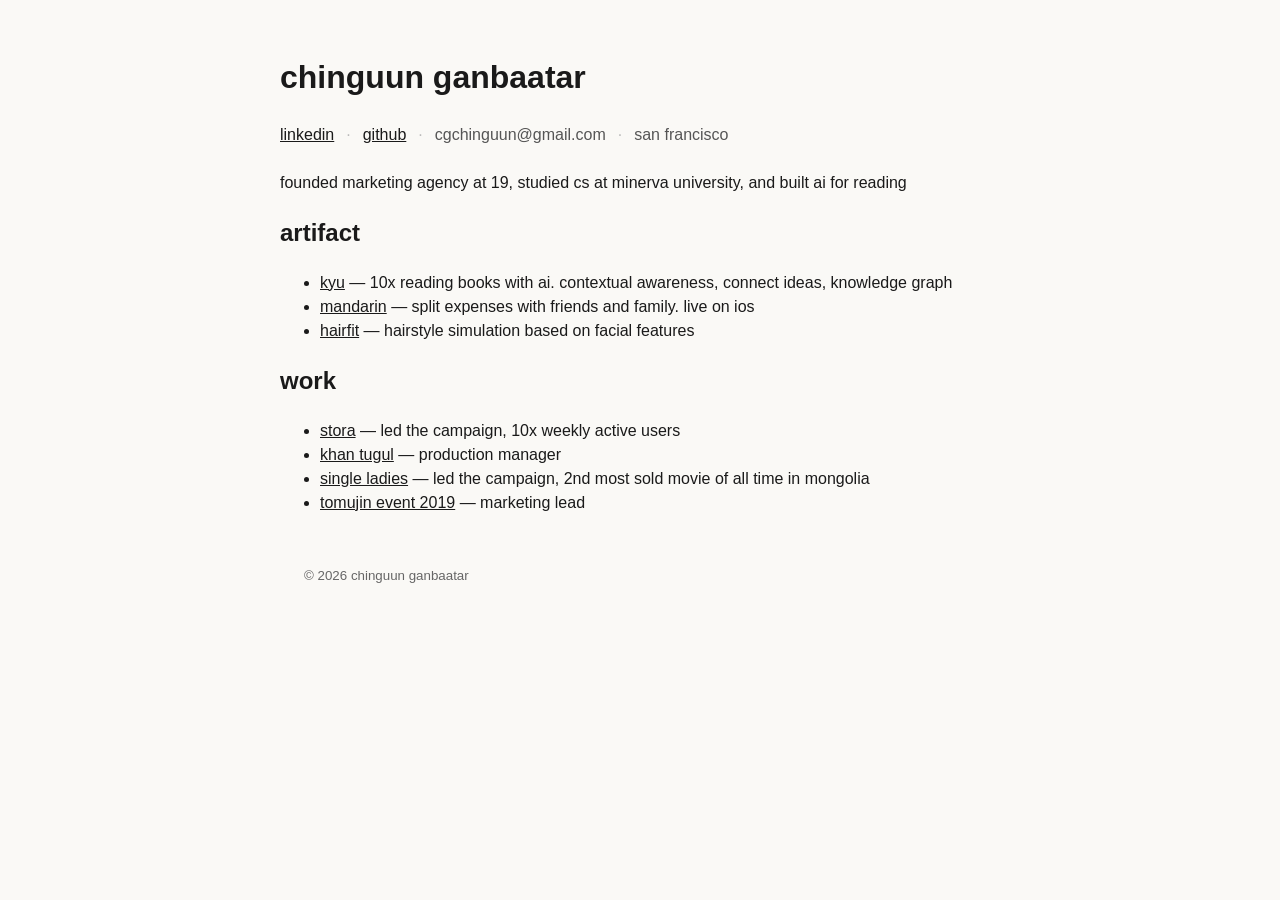
<file: index.html>
<!DOCTYPE html>
<html lang="en">
<head>
    <meta charset="UTF-8">
    <meta name="viewport" content="width=device-width, initial-scale=1.0">
    <title>chinguun ganbaatar</title>
    <link rel="stylesheet" href="global.css">
</head>
<body class="body">
    <h1>chinguun ganbaatar</h1>

    <p class="links">
        <a href="https://www.linkedin.com/in/chinguun-ganbaatar/" target="_blank" rel="noopener noreferrer">linkedin</a>
        <span aria-hidden="true">·</span>
        <a href="https://github.com/chinguun101" target="_blank" rel="noopener noreferrer">github</a>
        <span aria-hidden="true">·</span>
        <span>cgchinguun@gmail.com</span>
        <span aria-hidden="true">·</span>
        <span>san francisco</span>
    </p>

    <p>founded marketing agency at 19, studied cs at minerva university, and built ai for reading</p>

    <h2>artifact</h2>
    <ul>
        <li><a href="kyu.html">kyu</a> — 10x reading books with ai. contextual awareness, connect ideas, knowledge graph</li>
        <li><a href="mandarin.html">mandarin</a> — split expenses with friends and family. live on ios</li>
        <li><a href="hairfit.html">hairfit</a> — hairstyle simulation based on facial features</li>
    </ul>

    <h2>work</h2>
    <ul>
        <li><a href="stora.html">stora</a> — led the campaign, 10x weekly active users</li>
        <li><a href="khan-tugul.html">khan tugul</a> — production manager</li>
        <li><a href="single-ladies.html">single ladies</a> — led the campaign, 2nd most sold movie of all time in mongolia</li>
        <li><a href="tomujin.html">tomujin event 2019</a> — marketing lead</li>
    </ul>

</body>
<footer>
    <small>© 2026 chinguun ganbaatar</small>
</footer>
</html>
</file>
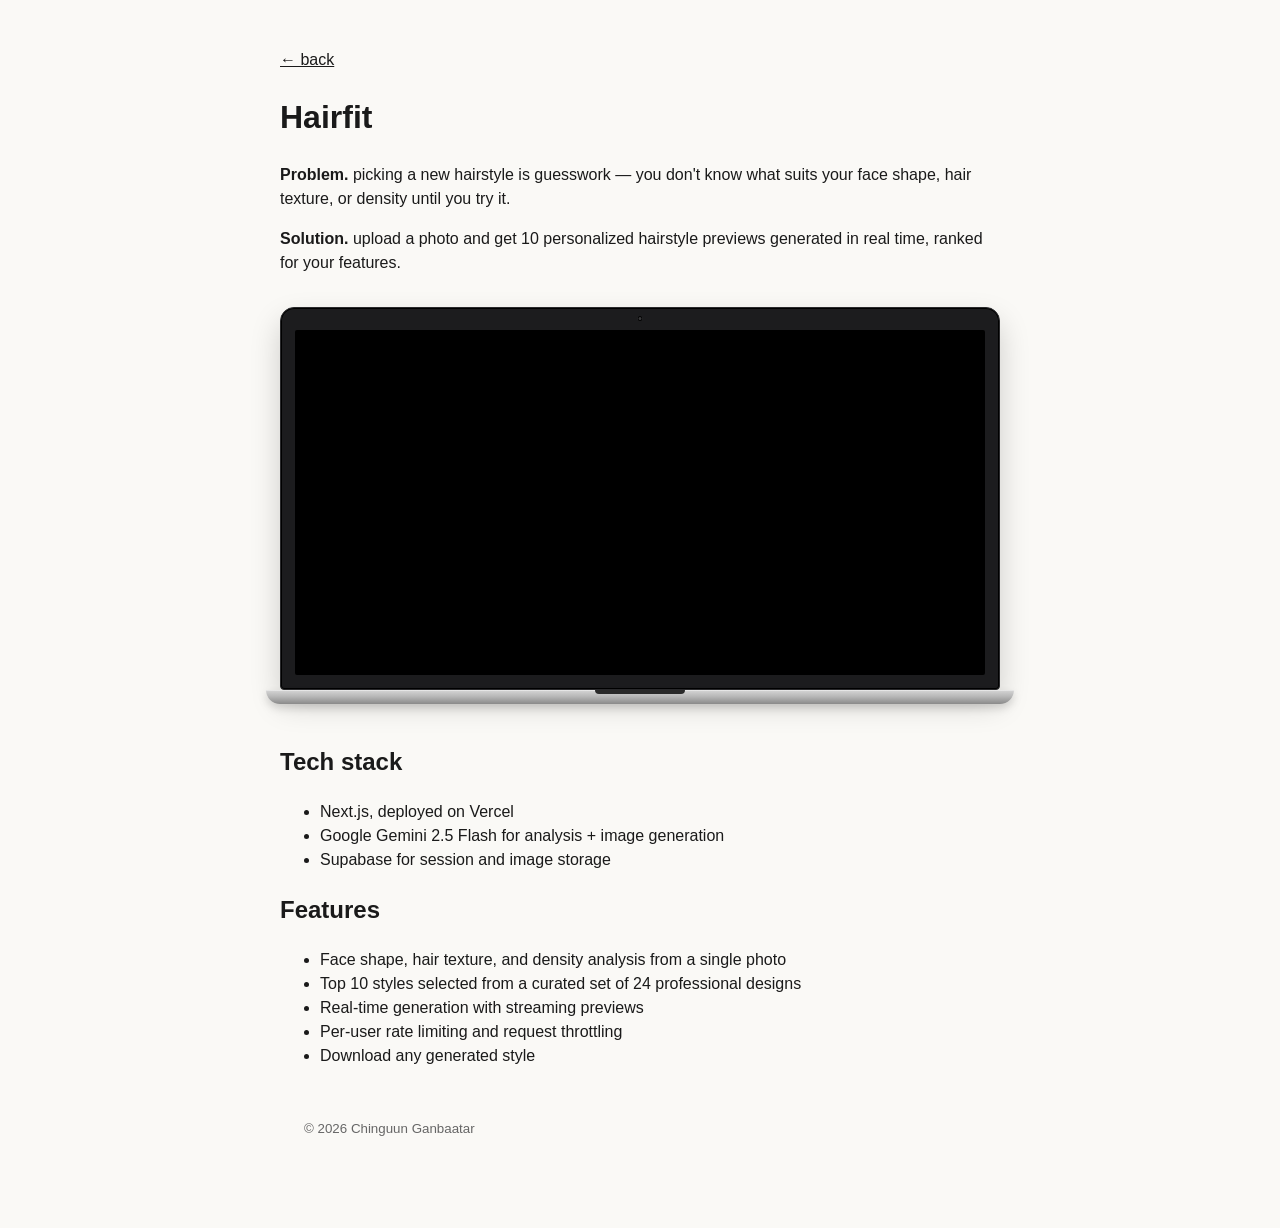
<file: hairfit.html>
<!DOCTYPE html>
<html lang="en">
<head>
    <meta charset="UTF-8">
    <meta name="viewport" content="width=device-width, initial-scale=1.0">
    <title>Hairfit — Chinguun Ganbaatar</title>
    <link rel="stylesheet" href="global.css">
</head>
<body class="body">
    <p><a href="index.html">← back</a></p>

    <h1>Hairfit</h1>
    <p><strong>Problem.</strong> picking a new hairstyle is guesswork — you don't know what suits your face shape, hair texture, or density until you try it.</p>
    <p><strong>Solution.</strong> upload a photo and get 10 personalized hairstyle previews generated in real time, ranked for your features.</p>

    <div class="laptop-stage">
        <div class="macbook-frame">
            <div class="macbook-lid">
                <div class="macbook-camera"></div>
                <video
                    src="assets/hairfit-demo.mp4"
                    autoplay
                    muted
                    loop
                    playsinline
                    preload="metadata"
                ></video>
            </div>
            <div class="macbook-base"></div>
        </div>
    </div>

    <h2>Tech stack</h2>
    <ul>
        <li>Next.js, deployed on Vercel</li>
        <li>Google Gemini 2.5 Flash for analysis + image generation</li>
        <li>Supabase for session and image storage</li>
    </ul>

    <h2>Features</h2>
    <ul>
        <li>Face shape, hair texture, and density analysis from a single photo</li>
        <li>Top 10 styles selected from a curated set of 24 professional designs</li>
        <li>Real-time generation with streaming previews</li>
        <li>Per-user rate limiting and request throttling</li>
        <li>Download any generated style</li>
    </ul>
</body>
<footer>
    <small>© 2026 Chinguun Ganbaatar</small>
</footer>
</html>
</file>
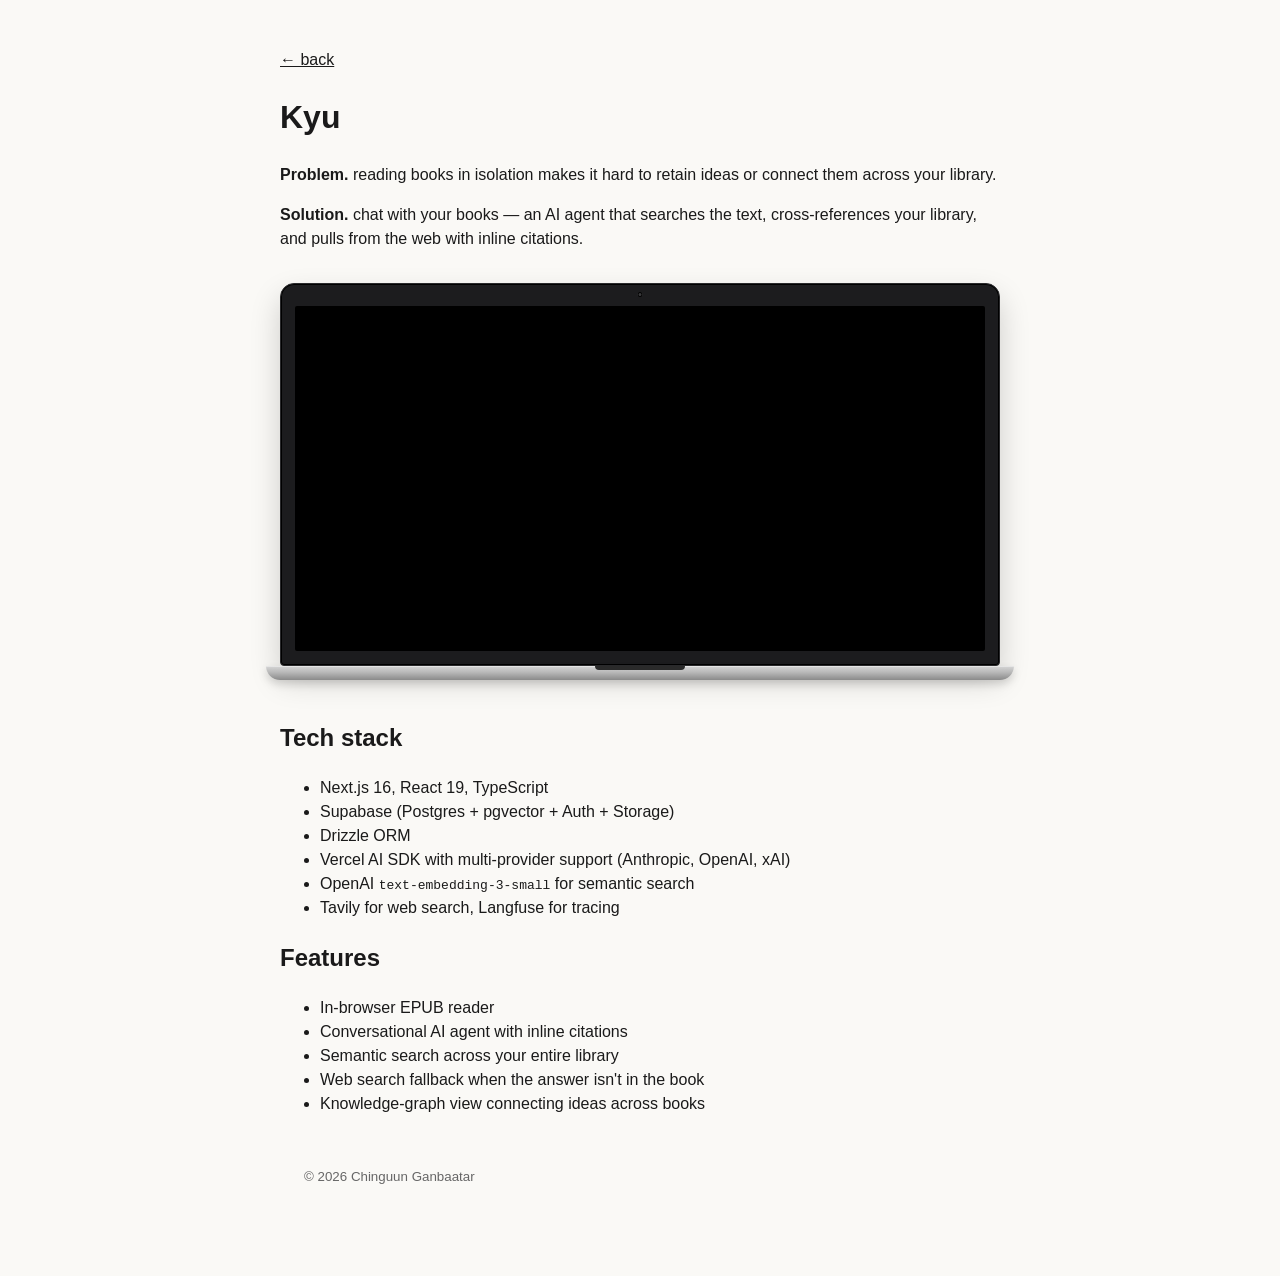
<file: kyu.html>
<!DOCTYPE html>
<html lang="en">
<head>
    <meta charset="UTF-8">
    <meta name="viewport" content="width=device-width, initial-scale=1.0">
    <title>Kyu — Chinguun Ganbaatar</title>
    <link rel="stylesheet" href="global.css">
</head>
<body class="body">
    <p><a href="index.html">← back</a></p>

    <h1>Kyu</h1>
    <p><strong>Problem.</strong> reading books in isolation makes it hard to retain ideas or connect them across your library.</p>
    <p><strong>Solution.</strong> chat with your books — an AI agent that searches the text, cross-references your library, and pulls from the web with inline citations.</p>

    <div class="laptop-stage">
        <div class="macbook-frame">
            <div class="macbook-lid">
                <div class="macbook-camera"></div>
                <video
                    src="assets/kyu-demo.mp4"
                    autoplay
                    muted
                    loop
                    playsinline
                    preload="metadata"
                ></video>
            </div>
            <div class="macbook-base"></div>
        </div>
    </div>

    <h2>Tech stack</h2>
    <ul>
        <li>Next.js 16, React 19, TypeScript</li>
        <li>Supabase (Postgres + pgvector + Auth + Storage)</li>
        <li>Drizzle ORM</li>
        <li>Vercel AI SDK with multi-provider support (Anthropic, OpenAI, xAI)</li>
        <li>OpenAI <code>text-embedding-3-small</code> for semantic search</li>
        <li>Tavily for web search, Langfuse for tracing</li>
    </ul>

    <h2>Features</h2>
    <ul>
        <li>In-browser EPUB reader</li>
        <li>Conversational AI agent with inline citations</li>
        <li>Semantic search across your entire library</li>
        <li>Web search fallback when the answer isn't in the book</li>
        <li>Knowledge-graph view connecting ideas across books</li>
    </ul>
</body>
<footer>
    <small>© 2026 Chinguun Ganbaatar</small>
</footer>
</html>
</file>
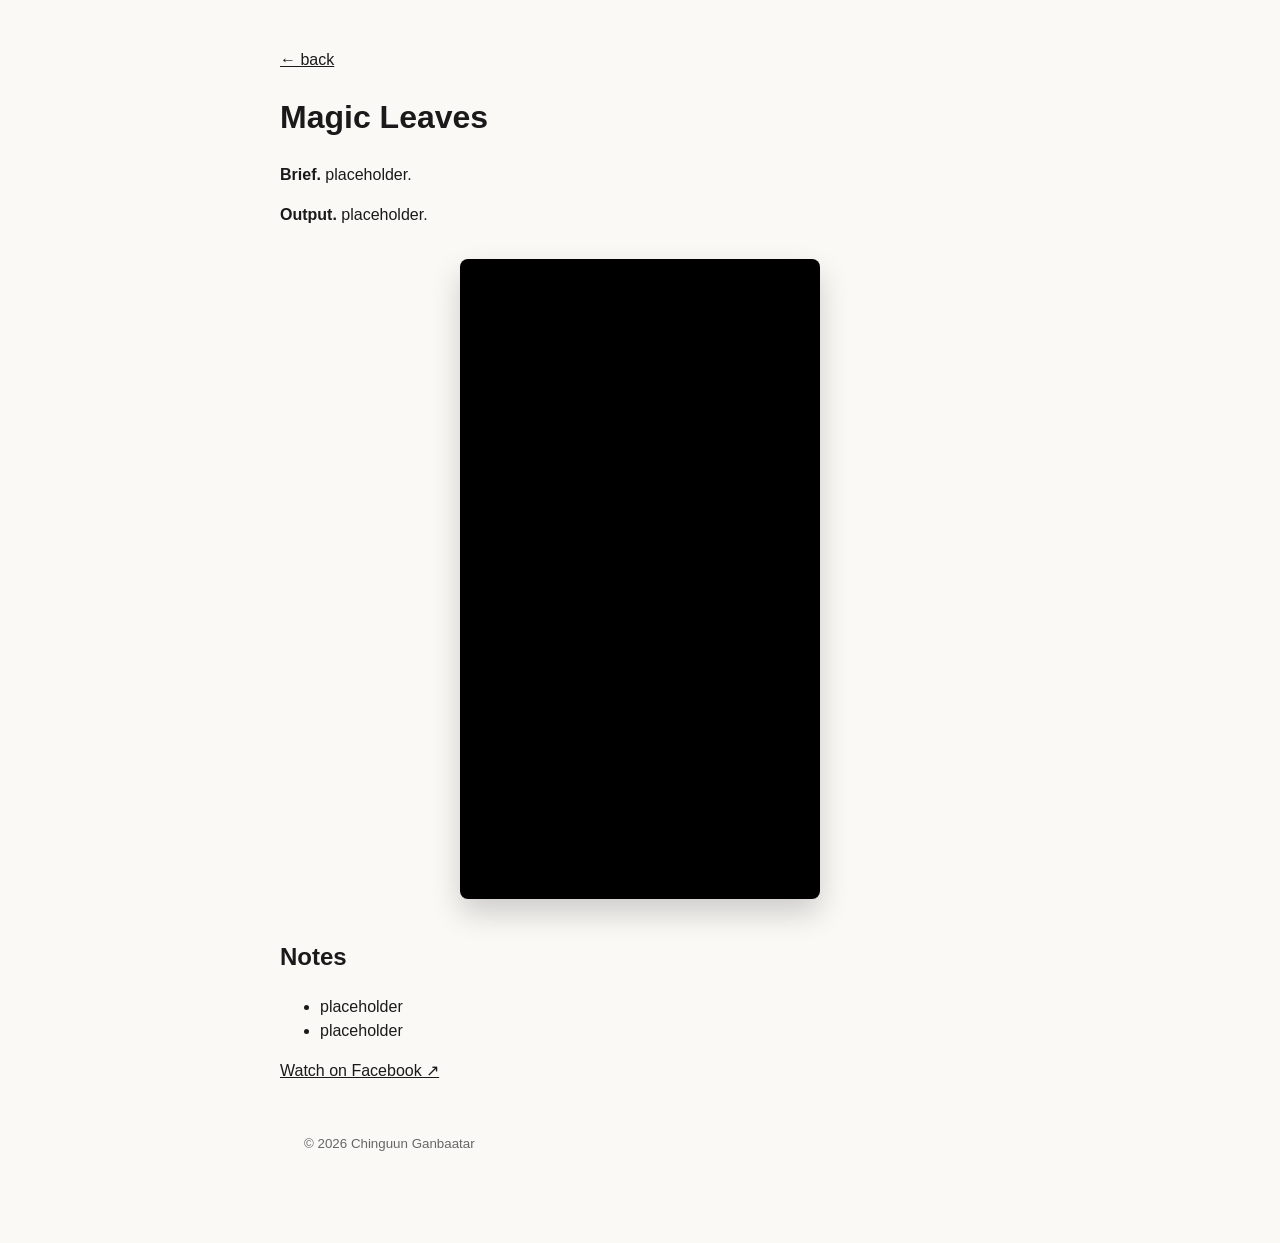
<file: magic-leaves.html>
<!DOCTYPE html>
<html lang="en">
<head>
    <meta charset="UTF-8">
    <meta name="viewport" content="width=device-width, initial-scale=1.0">
    <title>Magic Leaves — Chinguun Ganbaatar</title>
    <link rel="stylesheet" href="global.css">
</head>
<body class="body">
    <p><a href="index.html">← back</a></p>

    <h1>Magic Leaves</h1>
    <p><strong>Brief.</strong> placeholder.</p>
    <p><strong>Output.</strong> placeholder.</p>

    <div class="video-stage">
        <div class="video-embed video-embed-portrait">
            <iframe
                src="https://www.facebook.com/plugins/video.php?href=https%3A%2F%2Fwww.facebook.com%2Freel%2F256192305912459&show_text=false"
                title="Magic Leaves"
                allow="autoplay; clipboard-write; encrypted-media; picture-in-picture; web-share"
                allowfullscreen
                scrolling="no"
            ></iframe>
        </div>
    </div>

    <h2>Notes</h2>
    <ul>
        <li>placeholder</li>
        <li>placeholder</li>
    </ul>

    <p><a href="https://www.facebook.com/reel/256192305912459" target="_blank" rel="noopener noreferrer">Watch on Facebook ↗</a></p>
</body>
<footer>
    <small>© 2026 Chinguun Ganbaatar</small>
</footer>
</html>
</file>
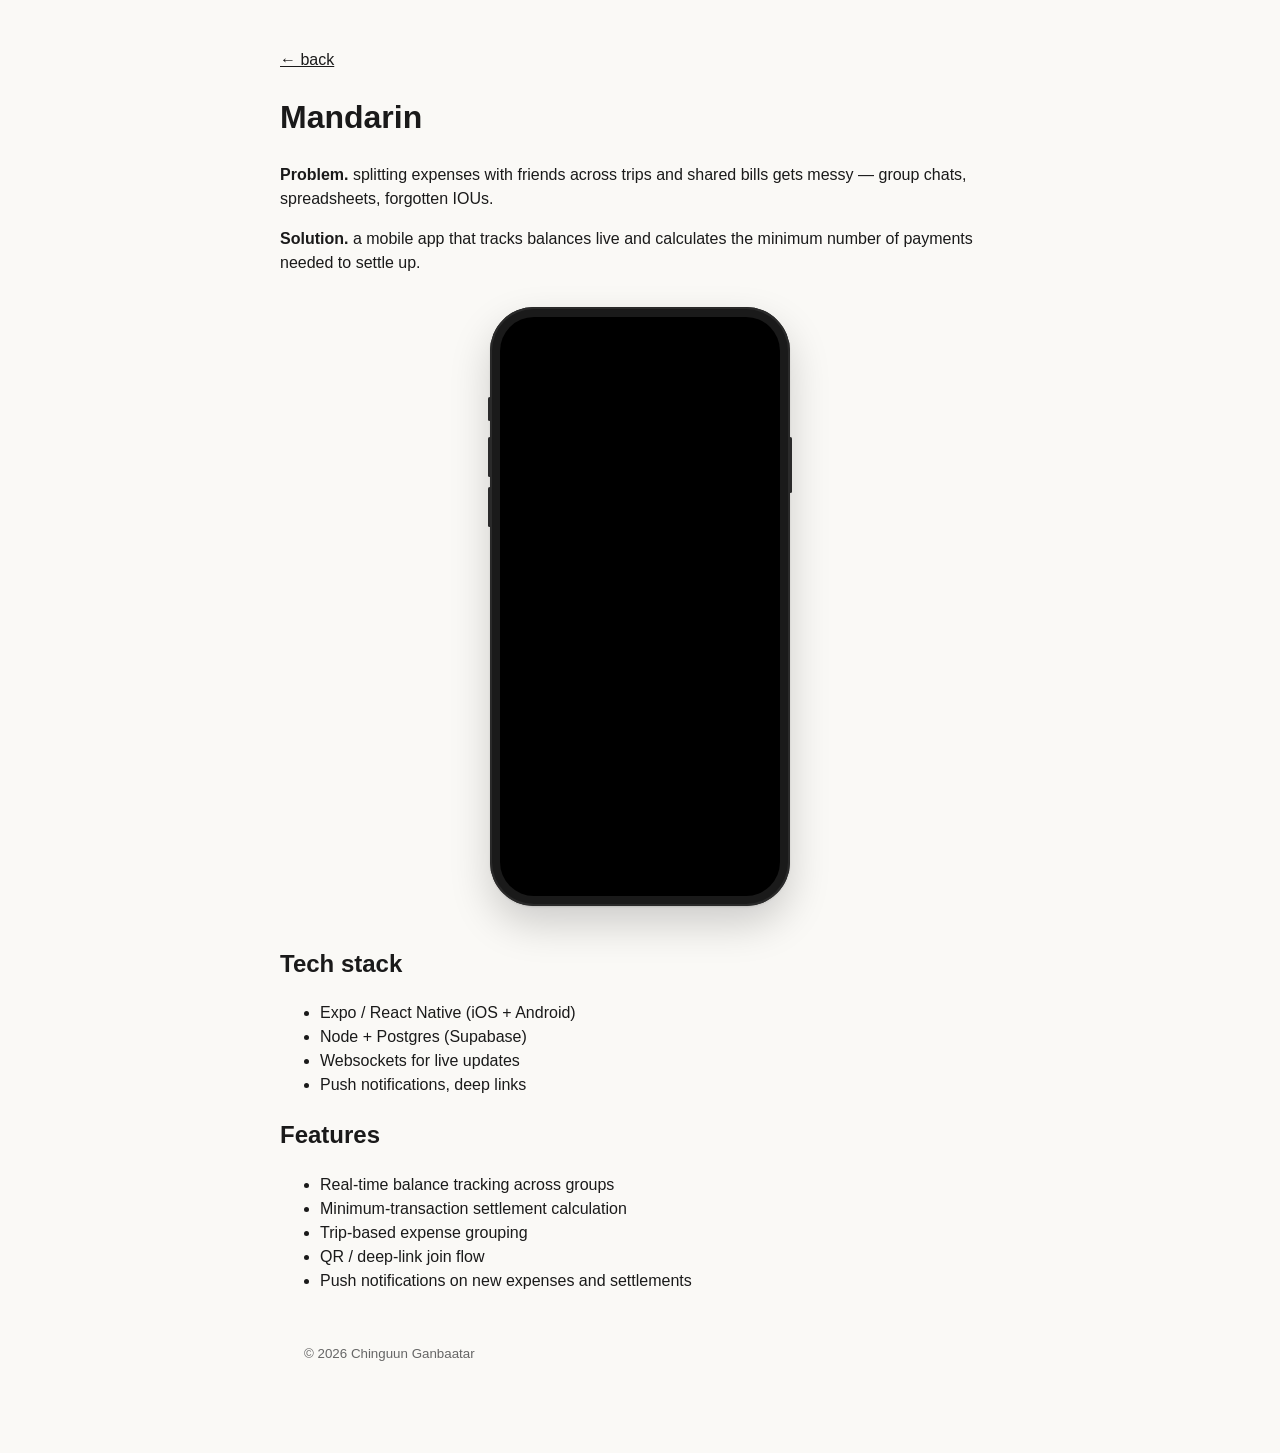
<file: mandarin.html>
<!DOCTYPE html>
<html lang="en">
<head>
    <meta charset="UTF-8">
    <meta name="viewport" content="width=device-width, initial-scale=1.0">
    <title>Mandarin — Chinguun Ganbaatar</title>
    <link rel="stylesheet" href="global.css">
</head>
<body class="body">
    <p><a href="index.html">← back</a></p>

    <h1>Mandarin</h1>
    <p><strong>Problem.</strong> splitting expenses with friends across trips and shared bills gets messy — group chats, spreadsheets, forgotten IOUs.</p>
    <p><strong>Solution.</strong> a mobile app that tracks balances live and calculates the minimum number of payments needed to settle up.</p>

    <div class="phone-stage">
        <div class="iphone-frame">
            <div class="iphone-island"></div>
            <div class="iphone-button iphone-button-power"></div>
            <div class="iphone-button iphone-button-vol-up"></div>
            <div class="iphone-button iphone-button-vol-down"></div>
            <div class="iphone-button iphone-button-mute"></div>
            <video
                src="assets/mandarin-demo.mp4"
                autoplay
                muted
                loop
                playsinline
                preload="metadata"
            ></video>
        </div>
    </div>

    <h2>Tech stack</h2>
    <ul>
        <li>Expo / React Native (iOS + Android)</li>
        <li>Node + Postgres (Supabase)</li>
        <li>Websockets for live updates</li>
        <li>Push notifications, deep links</li>
    </ul>

    <h2>Features</h2>
    <ul>
        <li>Real-time balance tracking across groups</li>
        <li>Minimum-transaction settlement calculation</li>
        <li>Trip-based expense grouping</li>
        <li>QR / deep-link join flow</li>
        <li>Push notifications on new expenses and settlements</li>
    </ul>
</body>
<footer>
    <small>© 2026 Chinguun Ganbaatar</small>
</footer>
</html>
</file>
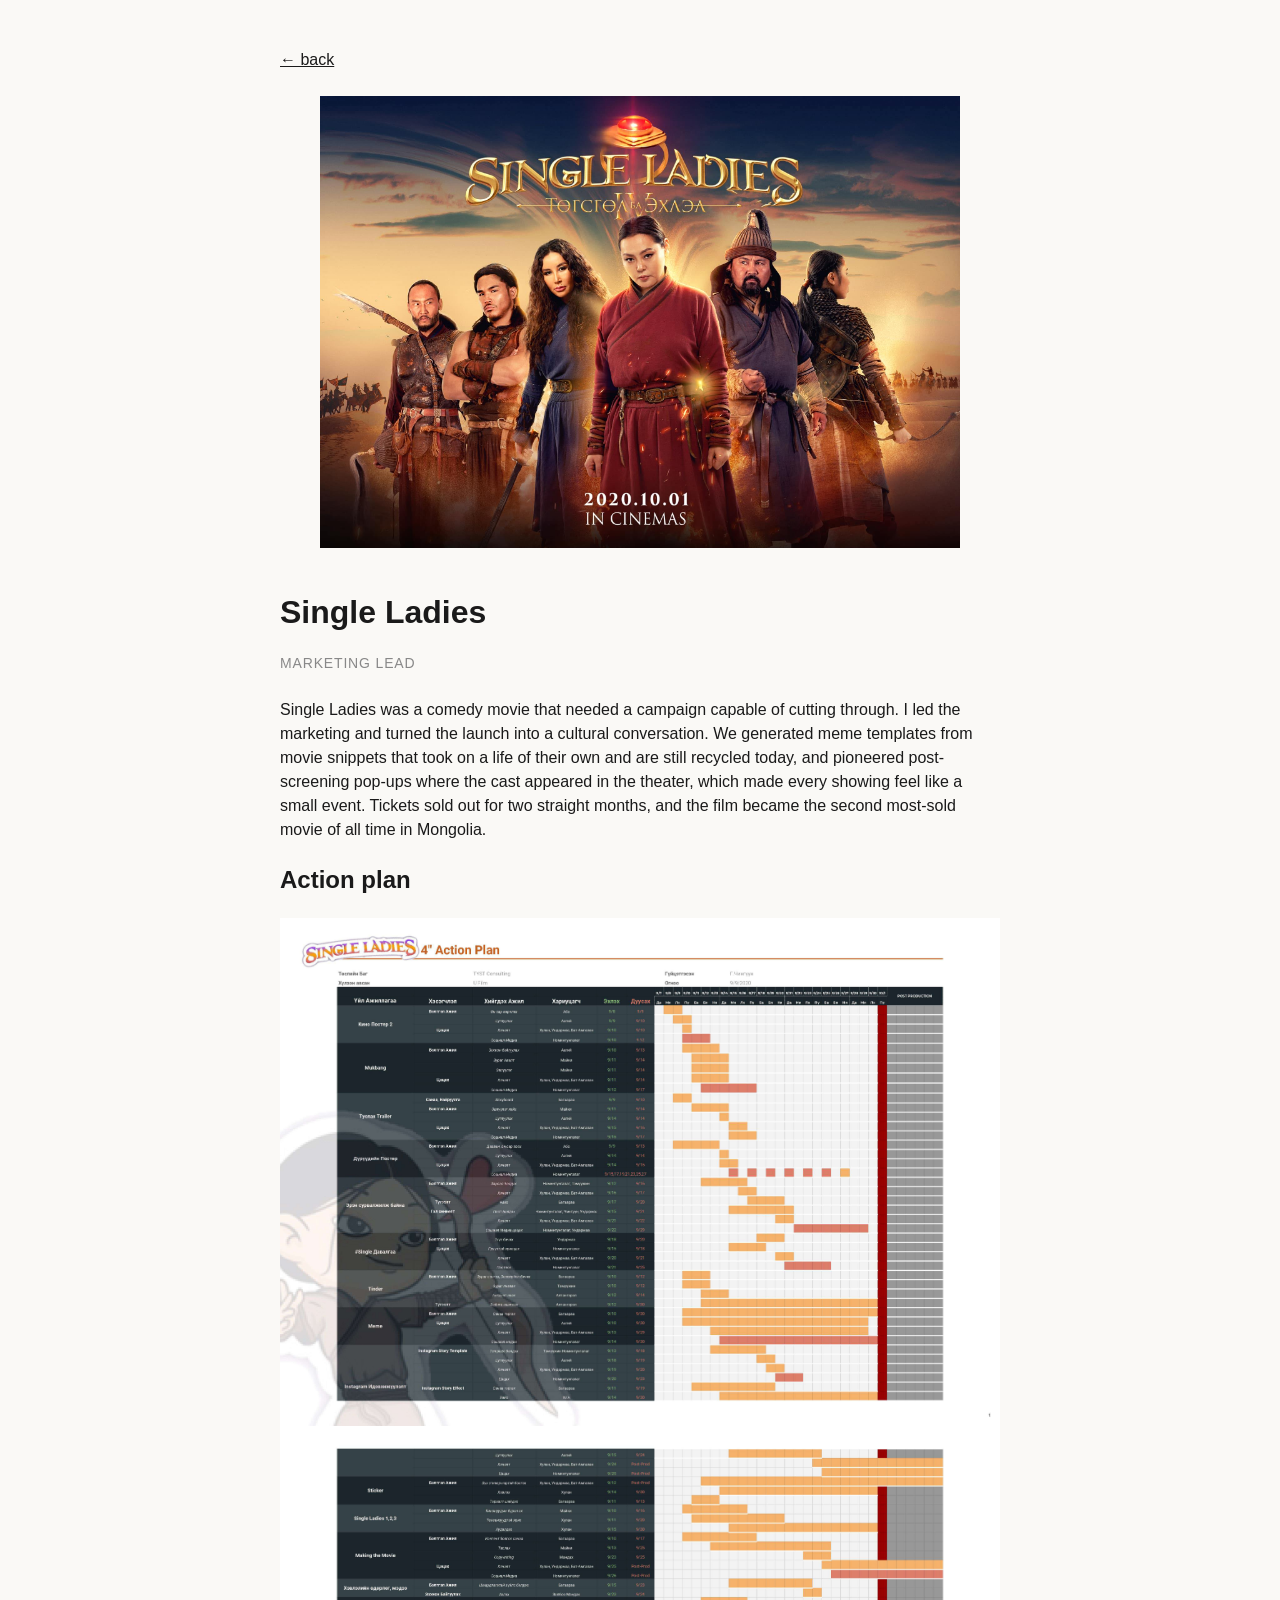
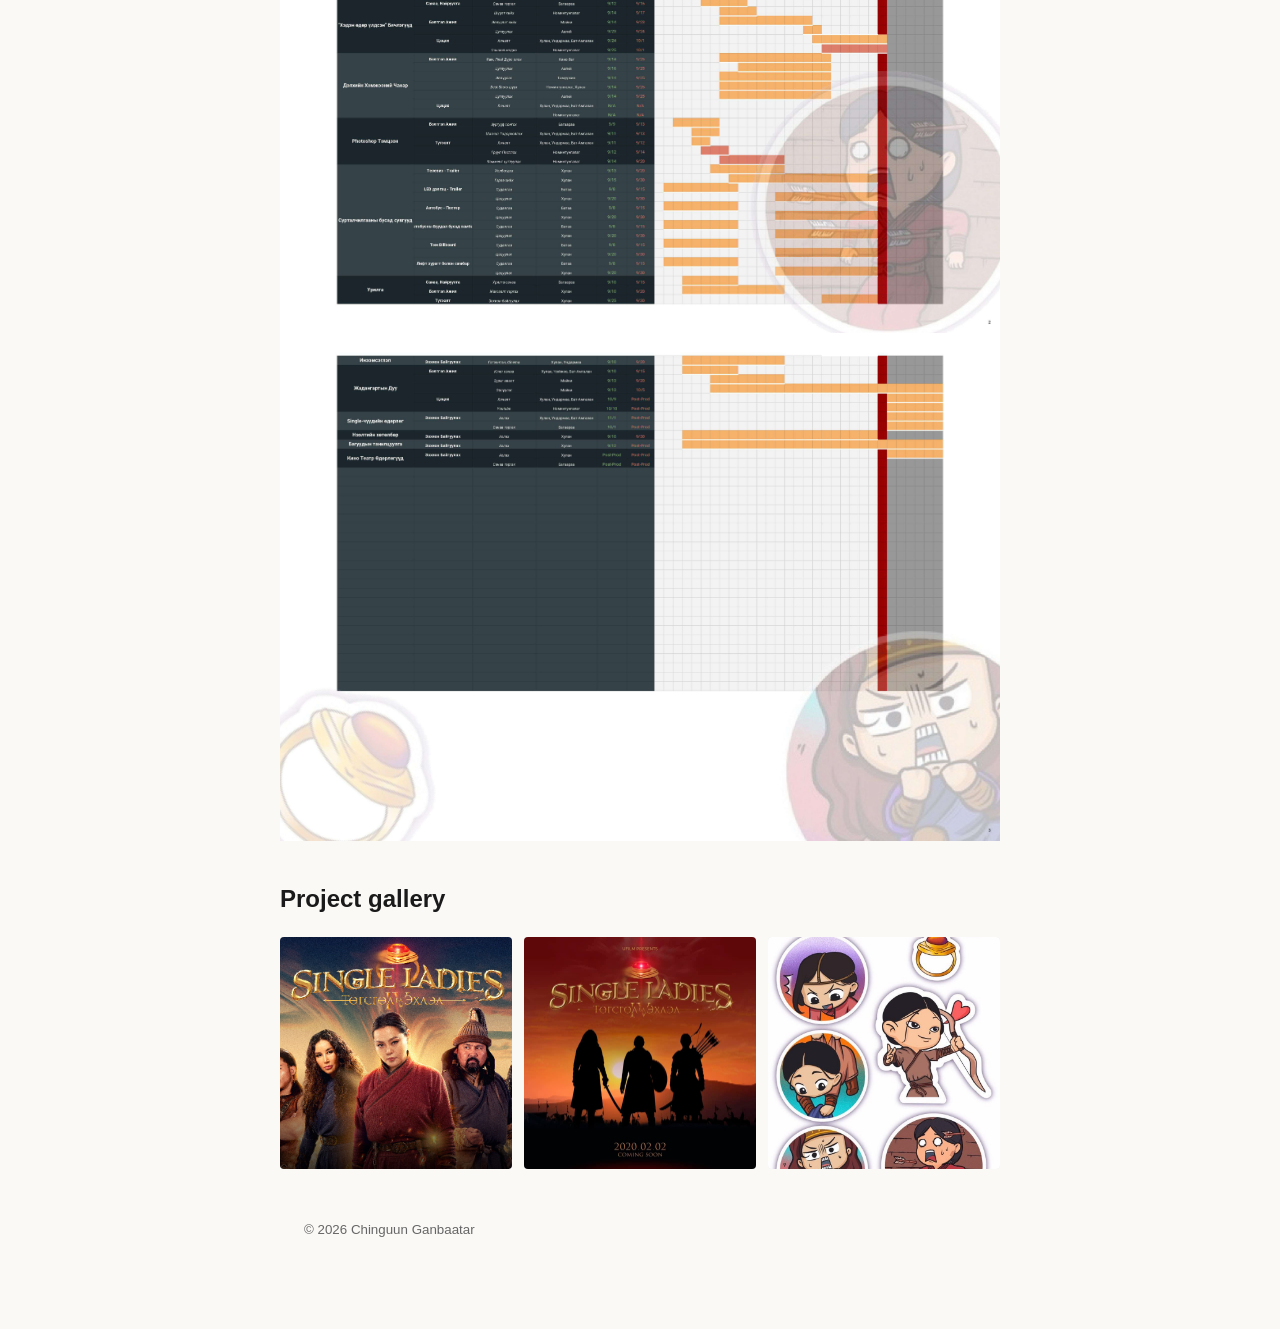
<file: single-ladies.html>
<!DOCTYPE html>
<html lang="en">
<head>
    <meta charset="UTF-8">
    <meta name="viewport" content="width=device-width, initial-scale=1.0">
    <title>Single Ladies — Chinguun Ganbaatar</title>
    <link rel="stylesheet" href="global.css">
</head>
<body class="body">
    <p><a href="index.html">← back</a></p>

    <div class="cover">
        <img src="assets/single/cover.jpg" alt="Single Ladies">
    </div>

    <h1>Single Ladies</h1>
    <p class="subtitle">Marketing Lead</p>

    <p>Single Ladies was a comedy movie that needed a campaign capable of cutting through. I led the marketing and turned the launch into a cultural conversation. We generated meme templates from movie snippets that took on a life of their own and are still recycled today, and pioneered post-screening pop-ups where the cast appeared in the theater, which made every showing feel like a small event. Tickets sold out for two straight months, and the film became the second most-sold movie of all time in Mongolia.</p>

    <h2>Action plan</h2>
    <div class="action-plan">
        <img src="assets/single/Single%20Ladies%204%20Action%20Plan_page-0001.jpg" alt="Single Ladies action plan, page 1" loading="lazy">
        <img src="assets/single/Single%20Ladies%204%20Action%20Plan_page-0002.jpg" alt="Single Ladies action plan, page 2" loading="lazy">
        <img src="assets/single/Single%20Ladies%204%20Action%20Plan_page-0003.jpg" alt="Single Ladies action plan, page 3" loading="lazy">
    </div>

    <h2>Project gallery</h2>
    <div class="gallery">
        <img src="assets/single/poster1.jpg" alt="Single Ladies poster" loading="lazy">
        <img src="assets/single/poster2.jpg" alt="Single Ladies poster" loading="lazy">
        <img src="assets/single/stickers.jpg" alt="Single Ladies stickers" loading="lazy">
    </div>
</body>
<footer>
    <small>© 2026 Chinguun Ganbaatar</small>
</footer>
</html>
</file>
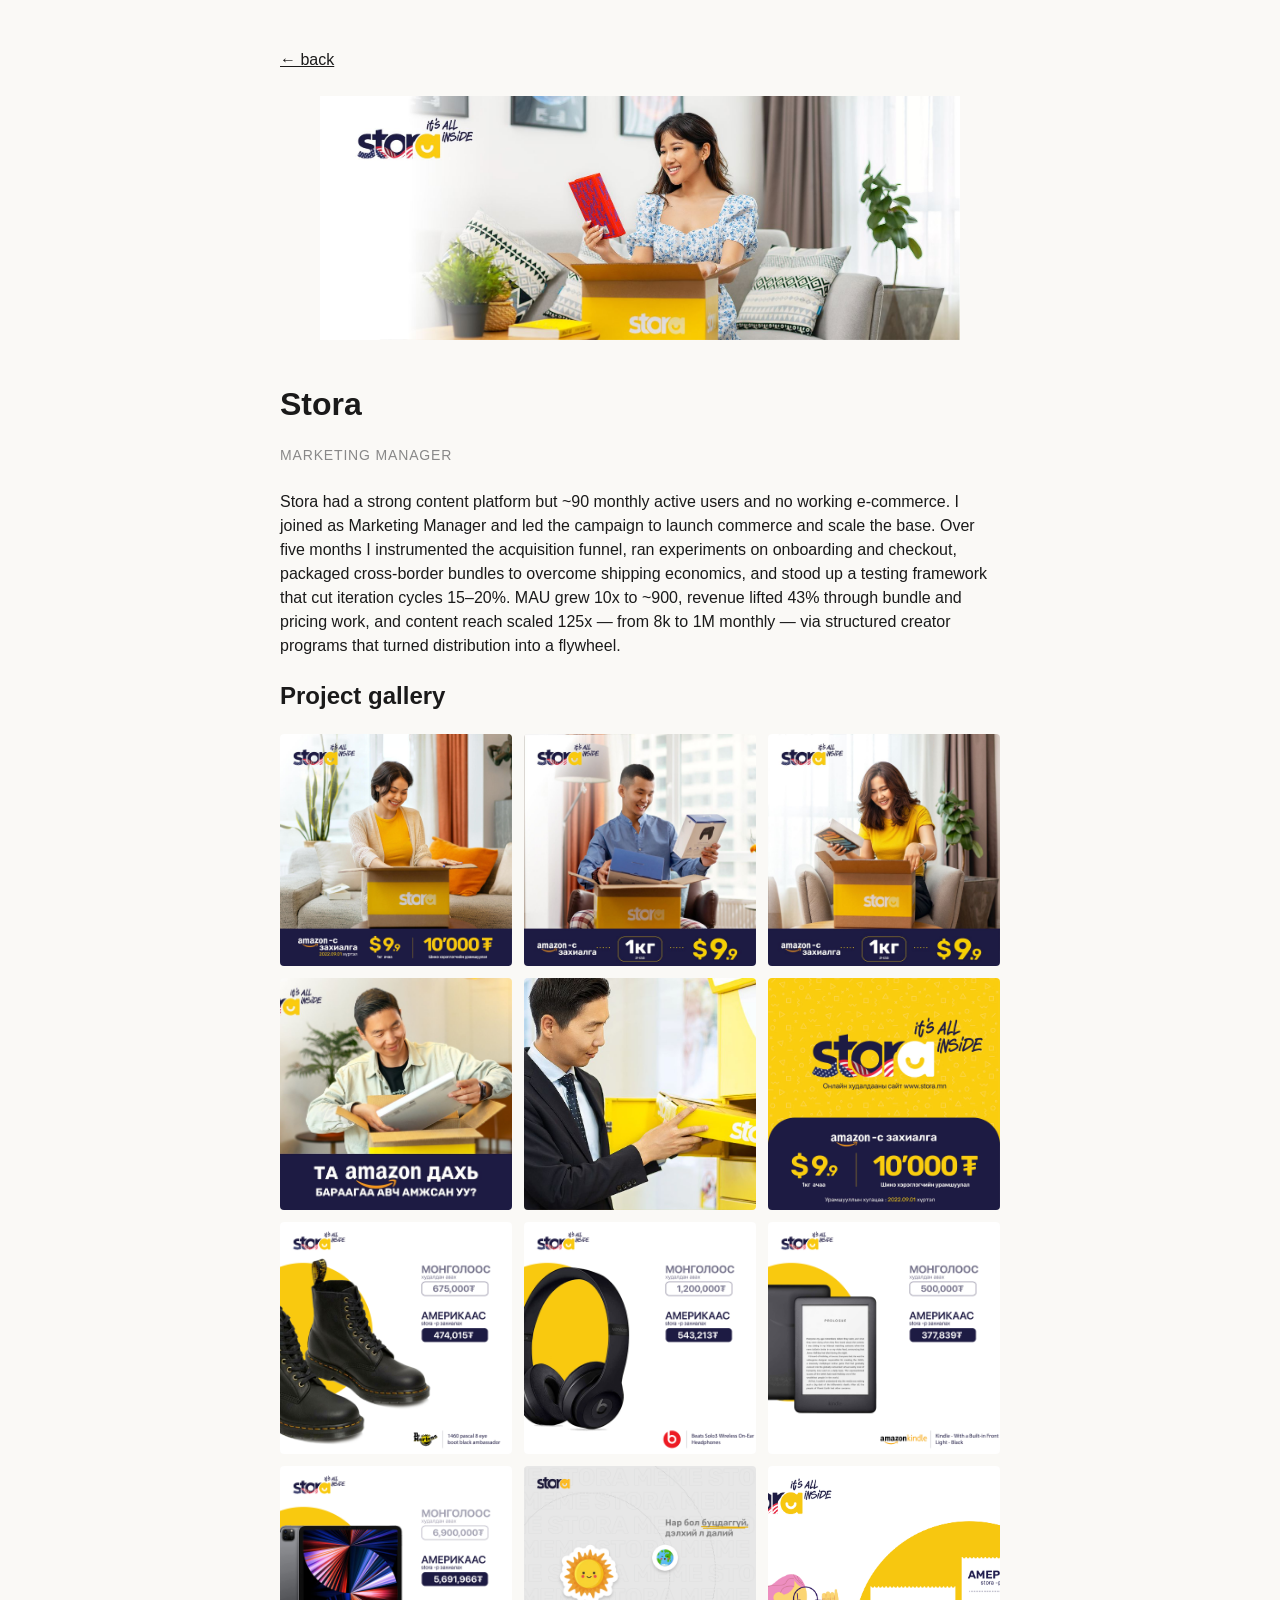
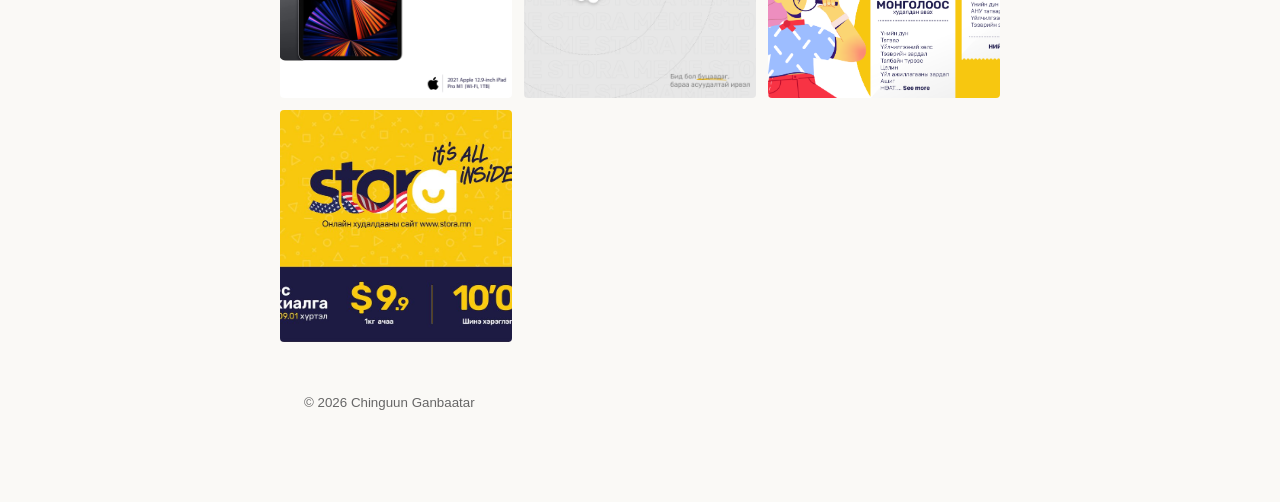
<file: stora.html>
<!DOCTYPE html>
<html lang="en">
<head>
    <meta charset="UTF-8">
    <meta name="viewport" content="width=device-width, initial-scale=1.0">
    <title>Stora — Chinguun Ganbaatar</title>
    <link rel="stylesheet" href="global.css">
</head>
<body class="body">
    <p><a href="index.html">← back</a></p>

    <div class="cover">
        <img src="assets/stora/cover.jpg" alt="Stora">
    </div>

    <h1>Stora</h1>
    <p class="subtitle">Marketing Manager</p>

    <p>Stora had a strong content platform but ~90 monthly active users and no working e-commerce. I joined as Marketing Manager and led the campaign to launch commerce and scale the base. Over five months I instrumented the acquisition funnel, ran experiments on onboarding and checkout, packaged cross-border bundles to overcome shipping economics, and stood up a testing framework that cut iteration cycles 15–20%. MAU grew 10x to ~900, revenue lifted 43% through bundle and pricing work, and content reach scaled 125x — from 8k to 1M monthly — via structured creator programs that turned distribution into a flywheel.</p>

    <h2>Project gallery</h2>
    <div class="gallery">
        <img src="assets/stora/1.jpg" alt="Stora" loading="lazy">
        <img src="assets/stora/2.jpg" alt="Stora" loading="lazy">
        <img src="assets/stora/3.jpg" alt="Stora" loading="lazy">
        <img src="assets/stora/4.jpg" alt="Stora" loading="lazy">
        <img src="assets/stora/5.jpg" alt="Stora" loading="lazy">
        <img src="assets/stora/6.jpg" alt="Stora" loading="lazy">
        <img src="assets/stora/7.jpg" alt="Stora" loading="lazy">
        <img src="assets/stora/8.jpg" alt="Stora" loading="lazy">
        <img src="assets/stora/9.jpg" alt="Stora" loading="lazy">
        <img src="assets/stora/10.jpg" alt="Stora" loading="lazy">
        <img src="assets/stora/11.png" alt="Stora" loading="lazy">
        <img src="assets/stora/12.png" alt="Stora" loading="lazy">
        <img src="assets/stora/13.jpg" alt="Stora" loading="lazy">
    </div>
</body>
<footer>
    <small>© 2026 Chinguun Ganbaatar</small>
</footer>
</html>
</file>
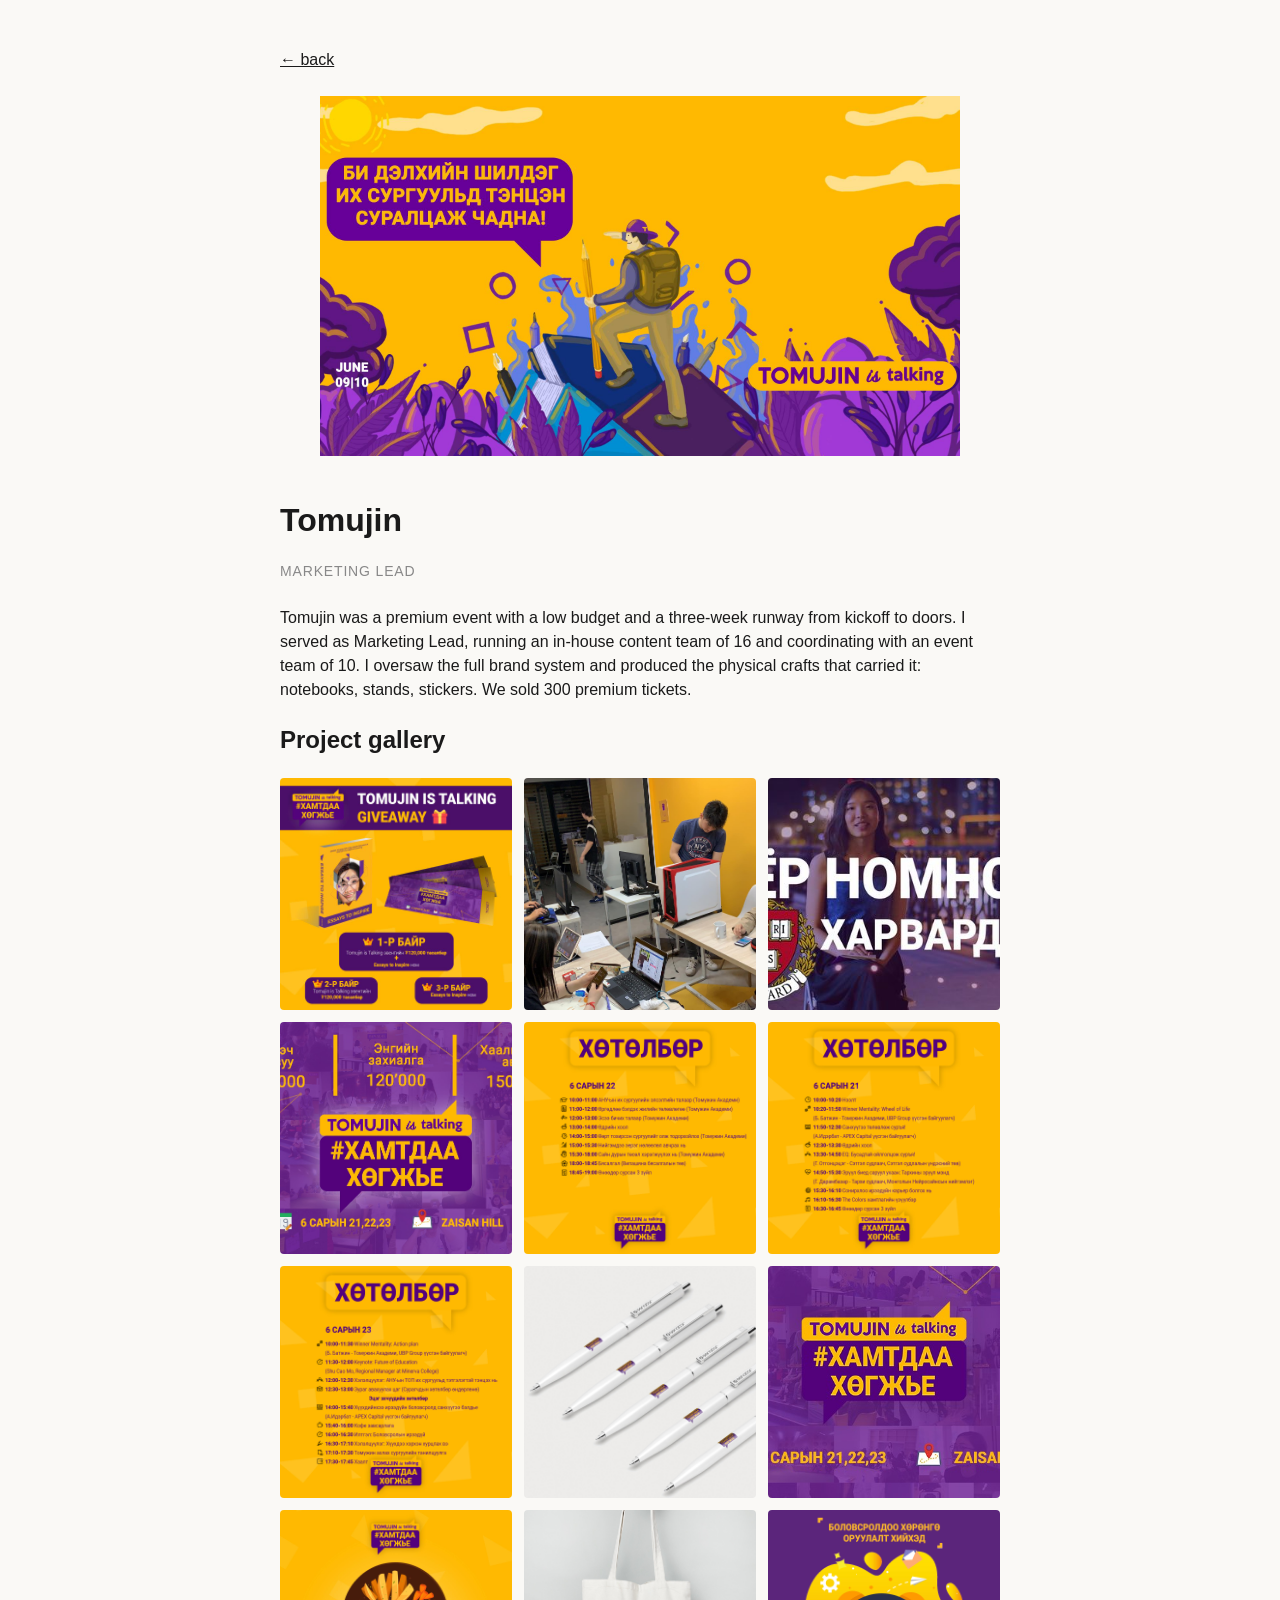
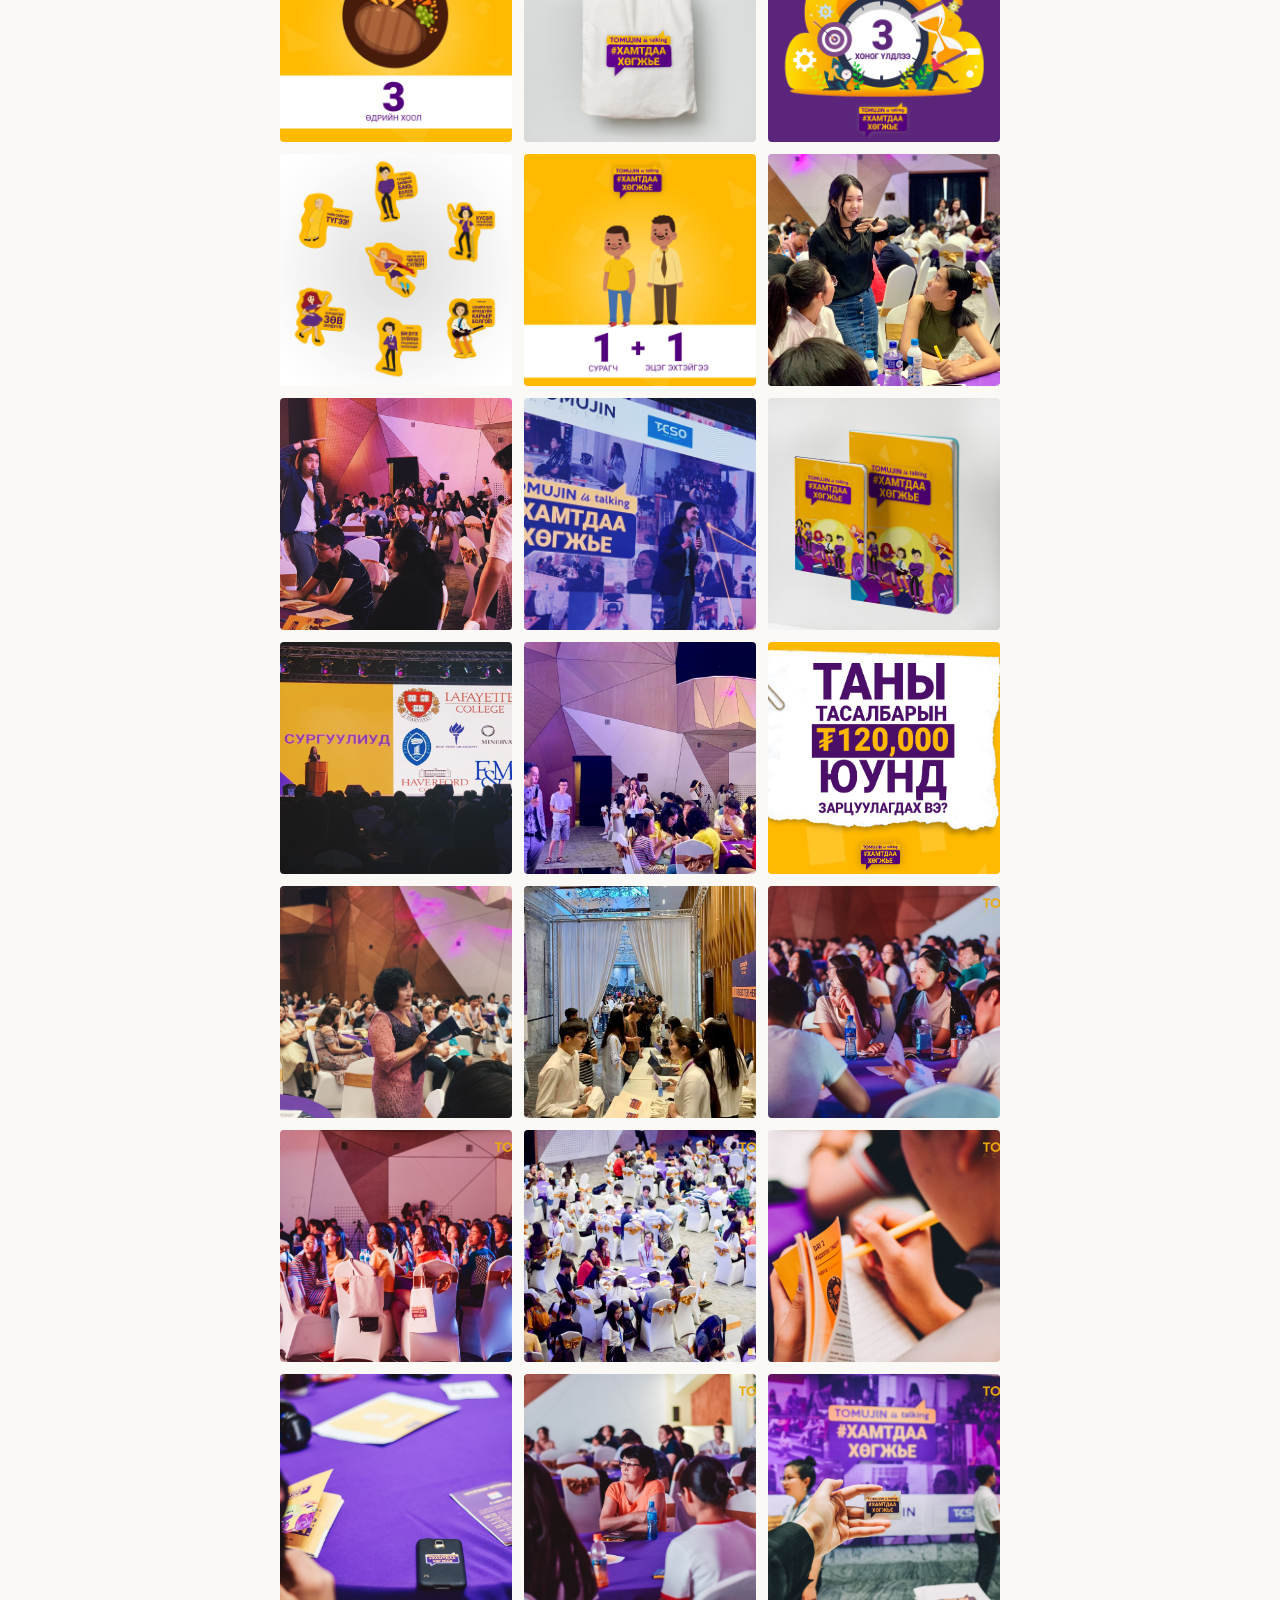
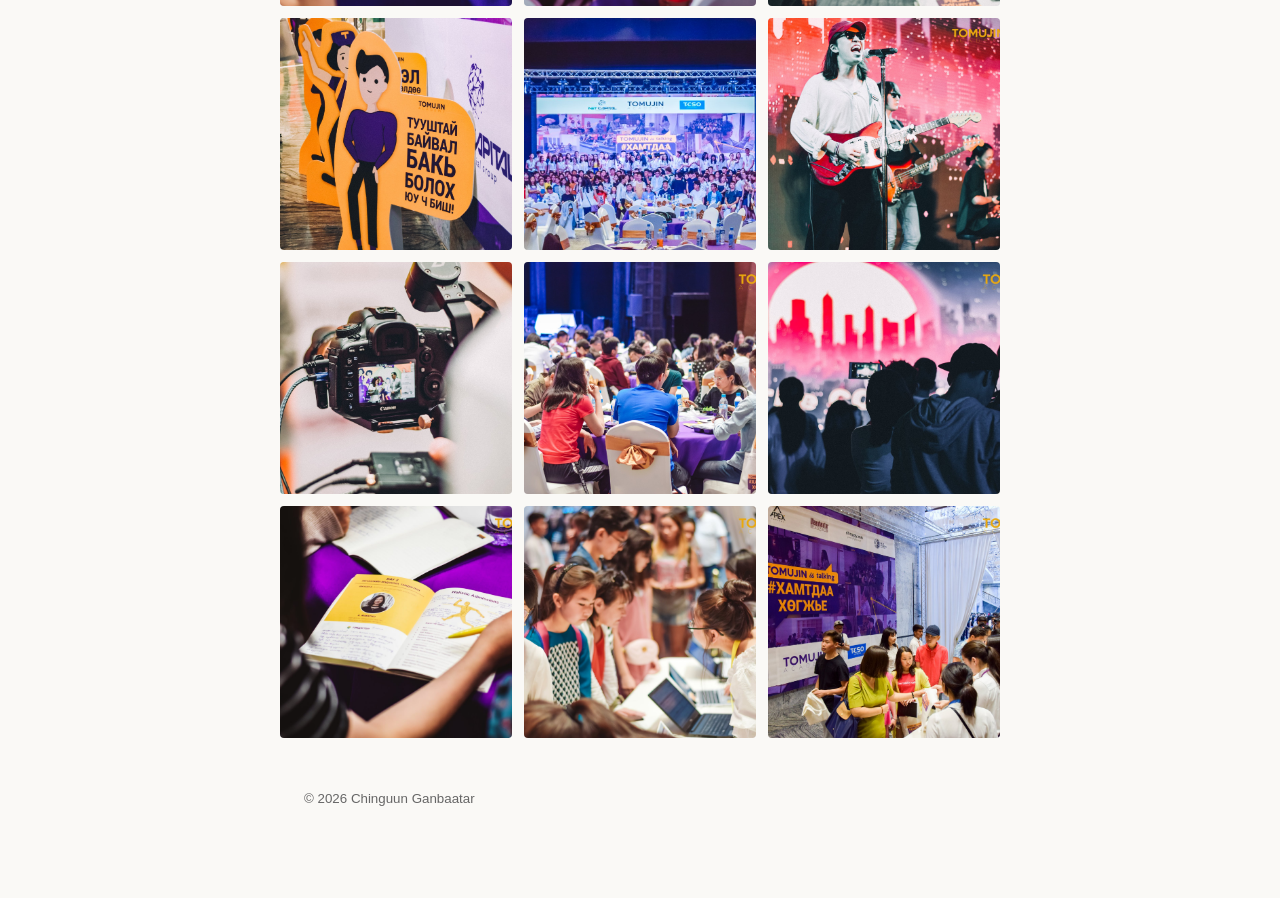
<file: tomujin.html>
<!DOCTYPE html>
<html lang="en">
<head>
    <meta charset="UTF-8">
    <meta name="viewport" content="width=device-width, initial-scale=1.0">
    <title>Tomujin — Chinguun Ganbaatar</title>
    <link rel="stylesheet" href="global.css">
</head>
<body class="body">
    <p><a href="index.html">← back</a></p>

    <div class="cover">
        <img src="assets/tomujin/cover.jpg" alt="Tomujin">
    </div>

    <h1>Tomujin</h1>
    <p class="subtitle">Marketing Lead</p>

    <p>Tomujin was a premium event with a low budget and a three-week runway from kickoff to doors. I served as Marketing Lead, running an in-house content team of 16 and coordinating with an event team of 10. I oversaw the full brand system and produced the physical crafts that carried it: notebooks, stands, stickers. We sold 300 premium tickets.</p>

    <h2>Project gallery</h2>
    <div class="gallery">
        <img src="assets/tomujin/60062400_1125585240983041_6091861722929299456_n.jpg" alt="Tomujin" loading="lazy">
        <img src="assets/tomujin/61523823_605363929952324_6051175716777623552_n.jpg" alt="Tomujin" loading="lazy">
        <img src="assets/tomujin/61981635_385861172136502_2980446487239983104_n.jpg" alt="Tomujin" loading="lazy">
        <img src="assets/tomujin/62179158_1121809128027319_5673813095512801280_n.jpg" alt="Tomujin" loading="lazy">
        <img src="assets/tomujin/62331904_1121809198027312_1438333213981278208_n.jpg" alt="Tomujin" loading="lazy">
        <img src="assets/tomujin/62351155_1121809248027307_5273271557953683456_n.jpg" alt="Tomujin" loading="lazy">
        <img src="assets/tomujin/64216064_1121809871360578_5318373069658521600_n.jpg" alt="Tomujin" loading="lazy">
        <img src="assets/tomujin/64301788_1127927654082133_1675778269032480768_n.jpg" alt="Tomujin" loading="lazy">
        <img src="assets/tomujin/64310181_1127759147432317_995675304426995712_n (1).jpg" alt="Tomujin" loading="lazy">
        <img src="assets/tomujin/64323580_1127929620748603_5941970838927441920_n.jpg" alt="Tomujin" loading="lazy">
        <img src="assets/tomujin/64517832_1127965370745028_1065474295423041536_n.jpg" alt="Tomujin" loading="lazy">
        <img src="assets/tomujin/64545583_1127943674080531_5090337587873185792_n.jpg" alt="Tomujin" loading="lazy">
        <img src="assets/tomujin/64620503_1127927687415463_4458674720425902080_n.jpg" alt="Tomujin" loading="lazy">
        <img src="assets/tomujin/64630386_1127927727415459_1351864887973773312_n.jpg" alt="Tomujin" loading="lazy">
        <img src="assets/tomujin/64650253_1130782393796659_2546265417198862336_n.jpg" alt="Tomujin" loading="lazy">
        <img src="assets/tomujin/64711764_1131506563724242_5653607576487591936_n.jpg" alt="Tomujin" loading="lazy">
        <img src="assets/tomujin/64764048_1131647510376814_8378769810472828928_n.jpg" alt="Tomujin" loading="lazy">
        <img src="assets/tomujin/64780614_1127927750748790_5766653941806792704_n.jpg" alt="Tomujin" loading="lazy">
        <img src="assets/tomujin/64782300_1130642830477282_3383783481573113856_n.jpg" alt="Tomujin" loading="lazy">
        <img src="assets/tomujin/64807211_1129969707211261_5061774260058456064_n.jpg" alt="Tomujin" loading="lazy">
        <img src="assets/tomujin/64808378_1127927970748768_84310620337340416_n.jpg" alt="Tomujin" loading="lazy">
        <img src="assets/tomujin/65014880_1131647450376820_2731564544164888576_n.jpg" alt="Tomujin" loading="lazy">
        <img src="assets/tomujin/65045036_1129868707221361_697149376270696448_n.jpg" alt="Tomujin" loading="lazy">
        <img src="assets/tomujin/66756513_1149502168591348_7184607596098093056_n.jpg" alt="Tomujin" loading="lazy">
        <img src="assets/tomujin/66852667_1149502855257946_3567299518506467328_n.jpg" alt="Tomujin" loading="lazy">
        <img src="assets/tomujin/66894872_1149507145257517_3076544864364527616_n.jpg" alt="Tomujin" loading="lazy">
        <img src="assets/tomujin/66913758_1149506125257619_973683469848674304_n.jpg" alt="Tomujin" loading="lazy">
        <img src="assets/tomujin/67000024_1149500135258218_6862517291217584128_n.jpg" alt="Tomujin" loading="lazy">
        <img src="assets/tomujin/67080988_1149501211924777_1141958965656027136_n.jpg" alt="Tomujin" loading="lazy">
        <img src="assets/tomujin/67093628_1149505201924378_8085035884702859264_n.jpg" alt="Tomujin" loading="lazy">
        <img src="assets/tomujin/67094377_1149506305257601_7703810296837570560_n.jpg" alt="Tomujin" loading="lazy">
        <img src="assets/tomujin/67115024_1149497705258461_6817960862402215936_n.jpg" alt="Tomujin" loading="lazy">
        <img src="assets/tomujin/67231461_1149503105257921_5297978928554573824_n.jpg" alt="Tomujin" loading="lazy">
        <img src="assets/tomujin/67237458_1149505458591019_7379157674597810176_n.jpg" alt="Tomujin" loading="lazy">
        <img src="assets/tomujin/67334662_1149503705257861_9206058259180421120_n.jpg" alt="Tomujin" loading="lazy">
        <img src="assets/tomujin/67392728_1149504608591104_4495882563277029376_n.jpg" alt="Tomujin" loading="lazy">
        <img src="assets/tomujin/67401765_1149497858591779_2909453143148331008_n.jpg" alt="Tomujin" loading="lazy">
        <img src="assets/tomujin/67402089_1149499368591628_3782878886463799296_n.jpg" alt="Tomujin" loading="lazy">
        <img src="assets/tomujin/67458042_1149505315257700_8920770562691694592_n.jpg" alt="Tomujin" loading="lazy">
    </div>
</body>
<footer>
    <small>© 2026 Chinguun Ganbaatar</small>
</footer>
</html>
</file>
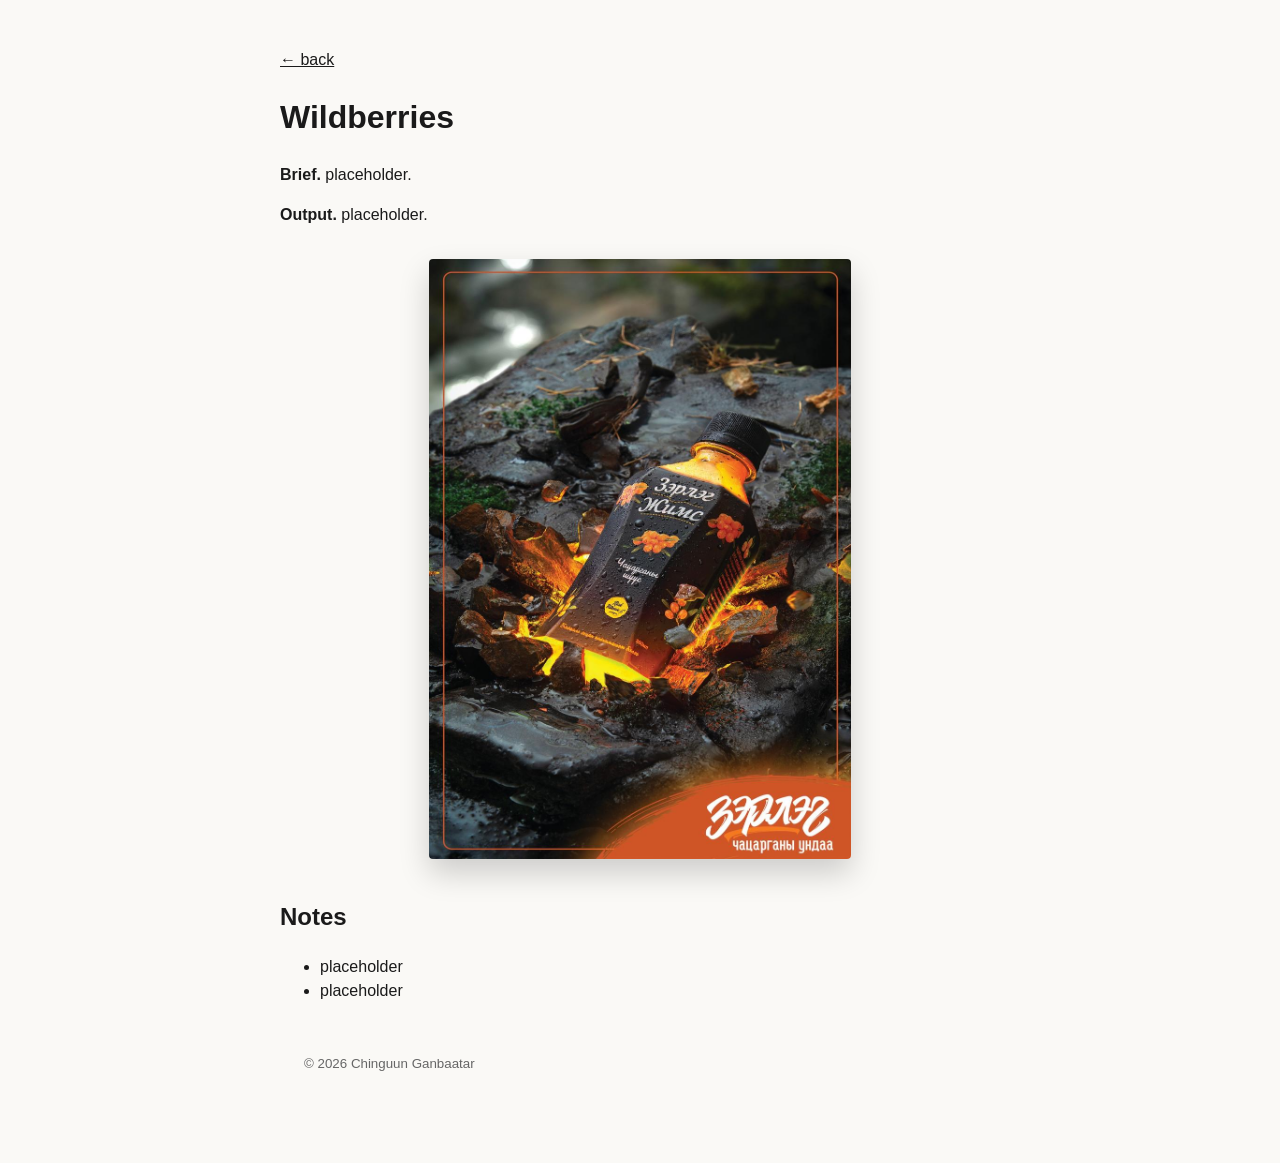
<file: wildberries.html>
<!DOCTYPE html>
<html lang="en">
<head>
    <meta charset="UTF-8">
    <meta name="viewport" content="width=device-width, initial-scale=1.0">
    <title>Wildberries — Chinguun Ganbaatar</title>
    <link rel="stylesheet" href="global.css">
</head>
<body class="body">
    <p><a href="index.html">← back</a></p>

    <h1>Wildberries</h1>
    <p><strong>Brief.</strong> placeholder.</p>
    <p><strong>Output.</strong> placeholder.</p>

    <div class="art-stage">
        <div class="art-frame">
            <img src="assets/wildberries.jpeg" alt="Wildberries">
        </div>
    </div>

    <h2>Notes</h2>
    <ul>
        <li>placeholder</li>
        <li>placeholder</li>
    </ul>
</body>
<footer>
    <small>© 2026 Chinguun Ganbaatar</small>
</footer>
</html>
</file>
<file: global.css>
.body {
    background-color: #FAF9F6;
    font-family: -apple-system, BlinkMacSystemFont, "Segoe UI", Helvetica, Arial, sans-serif;
    color: #1a1a1a;
    max-width: 720px;
    margin: 0 auto;
    padding: 32px 24px 64px;
    line-height: 1.5;
}

.body a {
    color: #1a1a1a;
}

.links {
    display: flex;
    flex-wrap: wrap;
    gap: 8px 12px;
    align-items: center;
    margin: 8px 0 24px;
    color: #555;
}

.links span[aria-hidden] {
    color: #bbb;
}

footer {
    max-width: 720px;
    margin: 48px auto 24px;
    padding: 0 24px;
    color: #666;
}

.project {
    margin: 24px 0 48px;
}

.project-line {
    margin: 0;
}

.phone-stage {
    display: flex;
    justify-content: center;
    margin: 32px 0 40px;
}

.project .phone-stage,
.project .laptop-stage {
    margin: 16px auto 0;
}

.iphone-frame {
    position: relative;
    width: 280px;
    aspect-ratio: 1170 / 2418;
    background: #1a1a1a;
    border-radius: 44px;
    padding: 10px;
    box-shadow:
        inset 0 0 0 2px #2a2a2a,
        0 1px 2px rgba(0, 0, 0, 0.1),
        0 18px 40px rgba(0, 0, 0, 0.18);
}

.iphone-frame video {
    width: 100%;
    height: 100%;
    display: block;
    border-radius: 34px;
    object-fit: cover;
    background: #000;
}

.iphone-island {
    position: absolute;
    top: 18px;
    left: 50%;
    transform: translateX(-50%);
    width: 88px;
    height: 24px;
    background: #000;
    border-radius: 20px;
    z-index: 2;
}

.iphone-button {
    position: absolute;
    background: #2a2a2a;
    border-radius: 2px;
}

.iphone-button-power {
    right: -2px;
    top: 130px;
    width: 3px;
    height: 56px;
}

.iphone-button-mute {
    left: -2px;
    top: 90px;
    width: 3px;
    height: 24px;
}

.iphone-button-vol-up {
    left: -2px;
    top: 130px;
    width: 3px;
    height: 40px;
}

.iphone-button-vol-down {
    left: -2px;
    top: 180px;
    width: 3px;
    height: 40px;
}

.laptop-stage {
    margin: 32px auto 40px;
    max-width: 720px;
}

.macbook-frame {
    position: relative;
}

.macbook-lid {
    background: #1c1c1e;
    border: 1px solid #2a2a2c;
    border-radius: 14px 14px 4px 4px;
    padding: 22px 14px 14px;
    box-shadow:
        inset 0 0 0 1px #000,
        0 14px 30px rgba(0, 0, 0, 0.18);
}

.macbook-camera {
    position: absolute;
    top: 9px;
    left: 50%;
    transform: translateX(-50%);
    width: 5px;
    height: 5px;
    background: #3a3a3c;
    border-radius: 50%;
    box-shadow: inset 0 0 0 1px #000;
}

.macbook-lid video {
    display: block;
    width: 100%;
    border-radius: 2px;
    background: #000;
}

.macbook-base {
    position: relative;
    width: 104%;
    height: 14px;
    margin-left: -2%;
    background: linear-gradient(180deg, #d6d6d6 0%, #b8b8b8 45%, #8a8a8a 100%);
    border-radius: 0 0 14px 14px;
    box-shadow:
        inset 0 1px 0 rgba(255, 255, 255, 0.4),
        0 4px 8px rgba(0, 0, 0, 0.15);
}

.macbook-base::after {
    content: "";
    position: absolute;
    top: 0;
    left: 50%;
    transform: translateX(-50%);
    width: 90px;
    height: 4px;
    background: #2a2a2a;
    border-radius: 0 0 6px 6px;
}

.subtitle {
    margin: -4px 0 24px;
    color: #888;
    font-size: 14px;
    text-transform: uppercase;
    letter-spacing: 0.06em;
}

.art-stage {
    display: flex;
    justify-content: center;
    margin: 32px 0 40px;
}

.art-frame img {
    display: block;
    max-width: 100%;
    max-height: 600px;
    height: auto;
    border-radius: 4px;
    box-shadow: 0 14px 30px rgba(0, 0, 0, 0.18);
}

.cover {
    width: 50vw;
    margin-left: calc(50% - 25vw);
    margin-right: calc(50% - 25vw);
    margin-top: 24px;
    margin-bottom: 40px;
}

.cover img {
    display: block;
    width: 100%;
    height: auto;
}

.gallery {
    display: grid;
    grid-template-columns: repeat(auto-fit, minmax(180px, 1fr));
    gap: 12px;
    margin: 16px 0 40px;
}

.gallery img,
.gallery .gallery-placeholder {
    display: block;
    width: 100%;
    aspect-ratio: 1 / 1;
    object-fit: cover;
    border-radius: 4px;
    background: #eaeaea;
}

.gallery .gallery-placeholder {
    display: flex;
    align-items: center;
    justify-content: center;
    color: #aaa;
    font-size: 13px;
}

.action-plan {
    margin: 16px 0 40px;
    display: flex;
    flex-direction: column;
    gap: 0;
}

.action-plan img {
    width: 100%;
    height: auto;
    display: block;
}

.video-stage {
    margin: 32px 0 40px;
}

.video-embed {
    position: relative;
    width: 100%;
    aspect-ratio: 16 / 9;
    background: #000;
    border-radius: 8px;
    overflow: hidden;
    box-shadow: 0 14px 30px rgba(0, 0, 0, 0.18);
}

.video-embed iframe {
    position: absolute;
    inset: 0;
    width: 100%;
    height: 100%;
    border: 0;
}

.video-embed-portrait {
    aspect-ratio: 9 / 16;
    max-width: 360px;
    margin: 0 auto;
}

.video-poster {
    position: relative;
    display: block;
    aspect-ratio: 16 / 9;
    border-radius: 8px;
    overflow: hidden;
    box-shadow: 0 14px 30px rgba(0, 0, 0, 0.18);
    background: #000;
}

.video-poster img {
    width: 100%;
    height: 100%;
    object-fit: cover;
    display: block;
    transition: transform 0.3s ease;
}

.video-poster:hover img {
    transform: scale(1.02);
}

.video-poster-play {
    position: absolute;
    top: 50%;
    left: 50%;
    transform: translate(-50%, -50%);
    width: 64px;
    height: 64px;
    border-radius: 50%;
    background: rgba(0, 0, 0, 0.65);
    color: #fff;
    display: flex;
    align-items: center;
    justify-content: center;
    font-size: 22px;
    padding-left: 4px;
    transition: background 0.2s ease;
}

.video-poster:hover .video-poster-play {
    background: rgba(0, 0, 0, 0.85);
}
</file>
